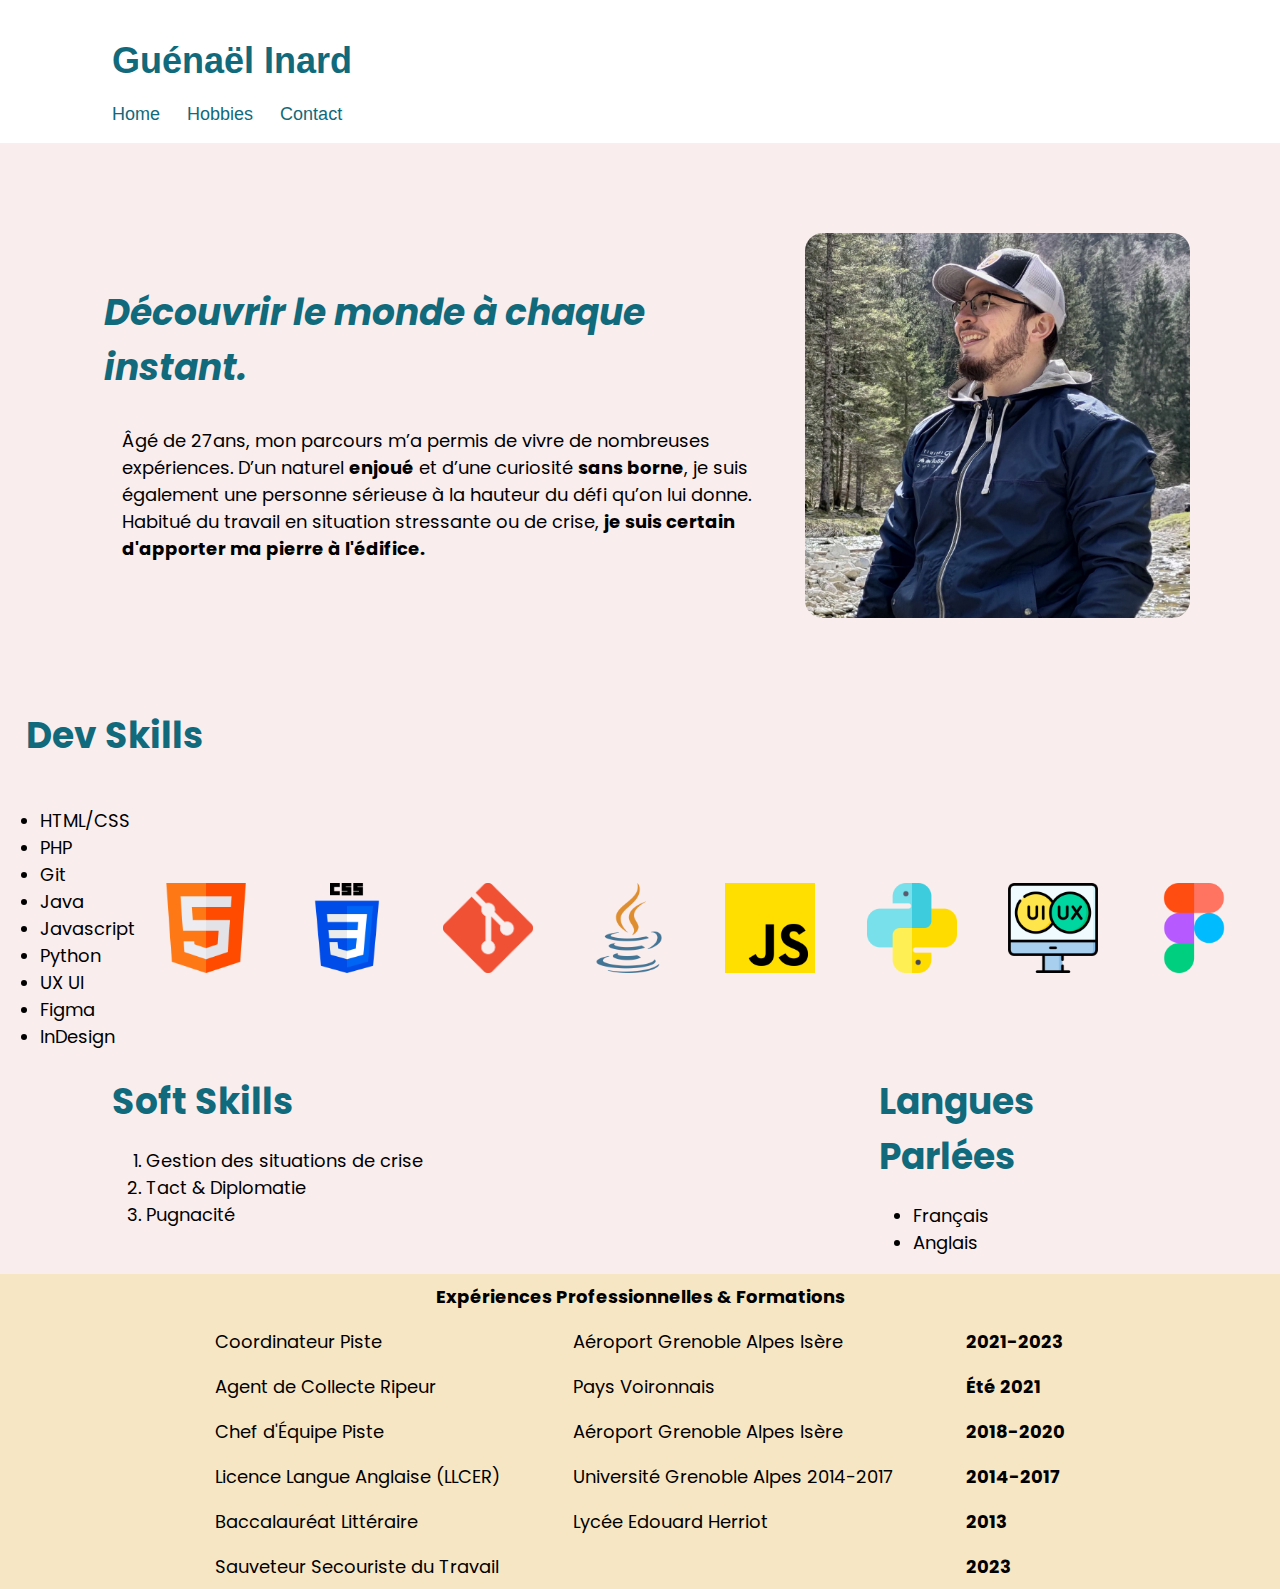
<file: WebCV/html/index.html>
<!DOCTYPE html>
<html lang="fr">

<head>
   <meta charset="utf-8">
   <title>Mon Web CV - Guénaël Inard</title>
   <meta name="viewport" content="width=device-width, initial-scale=1.0">
   <link rel="preconnect" href="https://fonts.googleapis.com">
   <link rel="preconnect" href="https://fonts.gstatic.com" crossorigin>
   <link href="https://fonts.googleapis.com/css2?family=Poppins:ital,wght@0,100;0,300;0,400;0,700;1,400&display=swap"
      rel="stylesheet">
   <link rel="stylesheet" href="../css/style.css">
</head>

<body>
   <main>
      <header>
         <h1>Guénaël Inard</h1>
         <nav>
            <a class="liens" href="index.html" title="Page d'accueil">Home</a>
            <a class="liens" href="hobby.html" title="Hobbies">Hobbies</a>
            <a class="liens" href="contact.html" title="Contact">Contact</a>
         </nav>
      </header>
      <article>
         <div class="intro">
            <div class="intro_text">
               <h2 class="italic-text">Découvrir le monde à chaque instant.</h2>
               <p>Âgé de 27ans, mon parcours m’a permis de vivre de nombreuses expériences.
                  D’un naturel <span class="bold-text">enjoué</span>
                  et d’une curiosité <span class="bold-text">sans borne</span>,
                  je suis également une personne sérieuse à la hauteur
                  du défi qu’on lui donne. Habitué du travail en situation stressante
                  ou de crise,
                  <span id="emphase-text">je suis certain d'apporter ma pierre à l'édifice.</span>
               </p>
            </div>
            <img class="photo_profil" src="../img/Photo_CV.png" alt="Guénaël Inard"
               title="Cette personne ne comprend pas comment son .bat fonctionne.">
         </div>
         <h3>Dev Skills</h3>
         <div class="dev_skills">
            <ul>
               <li>HTML/CSS</li>
               <li>PHP</li>
               <li>Git</li>
               <li>Java</li>
               <li>Javascript</li>
               <li>Python</li>
               <li>UX UI</li>
               <li>Figma</li>
               <li>InDesign</li>
            </ul>
            <img src="../img/html.jpg" alt="HTML Logo">
            <img src="../img/css-3.jpg" alt="CSS Logo">
            <img src="../img/Git.jpg" alt="Git Logo">
            <img src="../img/java.jpg" alt="Java Logo">
            <img src="../img/js.jpg" alt="Javascript Logo">
            <img src="../img/python.jpg" alt="Python Logo">
            <img src="../img/uiux.jpg" alt="UI UX Logo">
            <img src="../img/figma.jpg" alt="Figma logo">
            <img src="../img/indesign.jpg" alt="InDesign Logo">
         </div>
         <section class="softlangues">
            <div class="soft_skills">
               <h3>Soft Skills</h3>
               <ol>
                  <li>Gestion des situations de crise</li>
                  <li>Tact & Diplomatie</li>
                  <li>Pugnacité</li>
               </ol>
            </div>
            <div class="langues">
               <h3>Langues Parlées</h3>
               <ul>
                  <li>Français</li>
                  <li>Anglais</li>
               </ul>
            </div>
         </section>
         <aside>
            <div class="job">
               <table>
                  <thead>
                     <tr>
                        <th colspan="3">Expériences Professionnelles & Formations</th>
                     </tr>
                  </thead>
                  <tbody>
                     <tr>
                        <td>Coordinateur Piste</td>
                        <td>Aéroport Grenoble Alpes Isère</td>
                        <td class="bold-text">2021-2023</td>
                     </tr>
                     <tr>
                        <td>Agent de Collecte Ripeur</td>
                        <td>Pays Voironnais</td>
                        <td class="bold-text">Été 2021</td>
                     </tr>
                     <tr>
                        <td>Chef d'Équipe Piste</td>
                        <td>Aéroport Grenoble Alpes Isère</td>
                        <td class="bold-text">2018-2020</td>
                     </tr>
                     <tr>
                        <td>Licence Langue Anglaise (LLCER)</td>
                        <td>Université Grenoble Alpes 2014-2017</td>
                        <td class="bold-text">2014-2017</td>
                     </tr>
                     <tr>
                        <td>Baccalauréat Littéraire</td>
                        <td>Lycée Edouard Herriot</td>
                        <td class="bold-text">2013</td>
                     </tr>
                     <tr>
                        <td colspan="2">Sauveteur Secouriste du Travail</td>
                        <td class="bold-text">2023</td>
                     </tr>
                  </tbody>
               </table>
            </div>
         </aside>
      </article>
   </main>
</body>

</html>
</file>
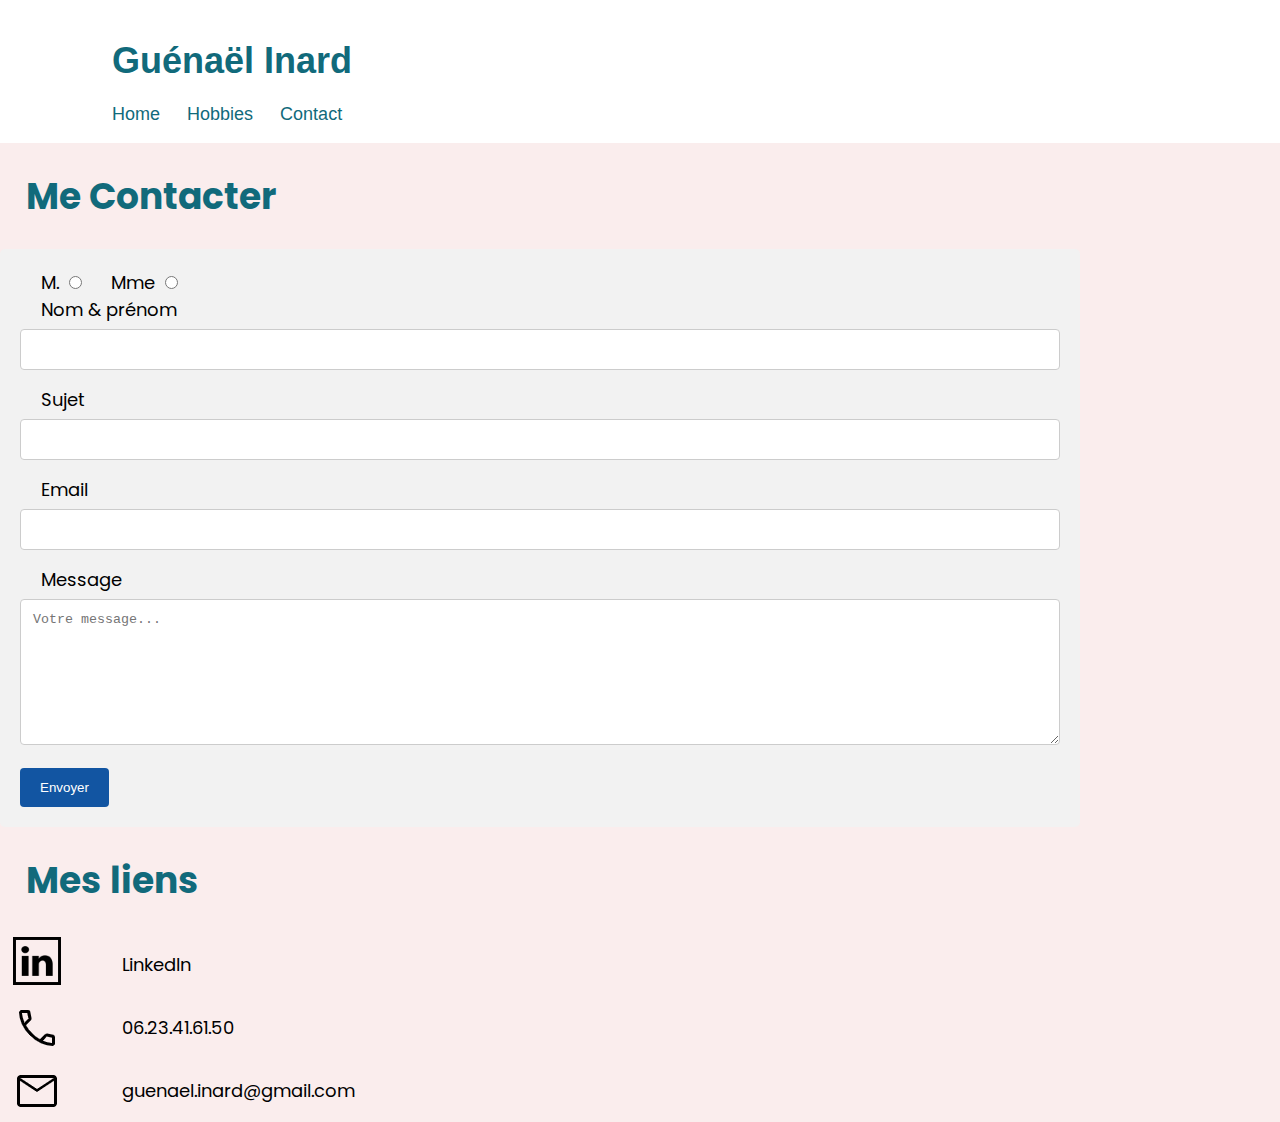
<file: WebCV/html/contact.html>
<!DOCTYPE html>
<html lang="fr">

<head>
  <meta charset="utf-8">
  <title>Mon Web CV - Guénaël Inard</title>
  <link rel="preconnect" href="https://fonts.googleapis.com">
  <link rel="preconnect" href="https://fonts.gstatic.com" crossorigin>
  <link href="https://fonts.googleapis.com/css2?family=Poppins:ital,wght@0,100;0,300;0,400;0,700;1,400&display=swap"
    rel="stylesheet">
  <link rel="stylesheet" href="../css/style.css">
</head>

<body>
  <main>
    <header>
      <h1>Guénaël Inard</h1>
      <nav>
        <a class="liens" href="index.html" title="Page d'accueil">Home</a>
        <a class="liens" href="hobby.html" title="Hobbies">Hobbies</a>
        <a class="liens" href="contact.html" title="Contact">Contact</a>
      </nav>
    </header>
    <article>
      <h2 class="me-contacter">Me Contacter</h2>
      <div class="formulaire">
        <form action="https://httpbin.org/post" method="post">
          <div>
            <label for= "civilite-monsieur">M.</label>
            <input type="radio" id="civilite-monsieur" name="civilite" value="monsieur">
            <label for= "civilite-madame">Mme</label>
            <input type="radio" id="civilite-madame" name="civilite" value="madame">
          </div>
          <label for="fname">Nom & prénom</label>
          <input type="text" id="fname" name="firstname">
          <label for="sujet">Sujet</label>
          <input type="text" id="sujet" name="sujet">
          <label for="emailAddress">Email</label>
          <input id="emailAddress" type="email" name="email">
          <label for="subject">Message</label>
          <textarea id="subject" name="subject" placeholder="Votre message..." rows="8"></textarea>
          <input type="submit" value="Envoyer">
        </form>
      </div>
    </article>
    <aside>
      <h3 class="mes-liens">Mes liens</h3>
      <div class="contact-icone">
        <div class="linkedin-icone">
          <a class="linkedin" href="https://fr.linkedin.com/in/guenael-inard-bb5754208">
            <img src="../img/linkedin.jpg" alt="Lien Profil Linkedin">
          </a>
          <p>LinkedIn</p>
        </div>
        <div class="telephone">
          <img src="../img/phone_icon.jpg" alt="Numéro de téléphone">
          <p>06.23.41.61.50</p>
        </div>
        <div class="mail-icon">
          <img src="../img/mail_icon.png" alt="Adresse Mail">
          <p>guenael.inard@gmail.com</p>
        </div>
      </div>
    </aside>
  </main>
</body>

</html>
</file>
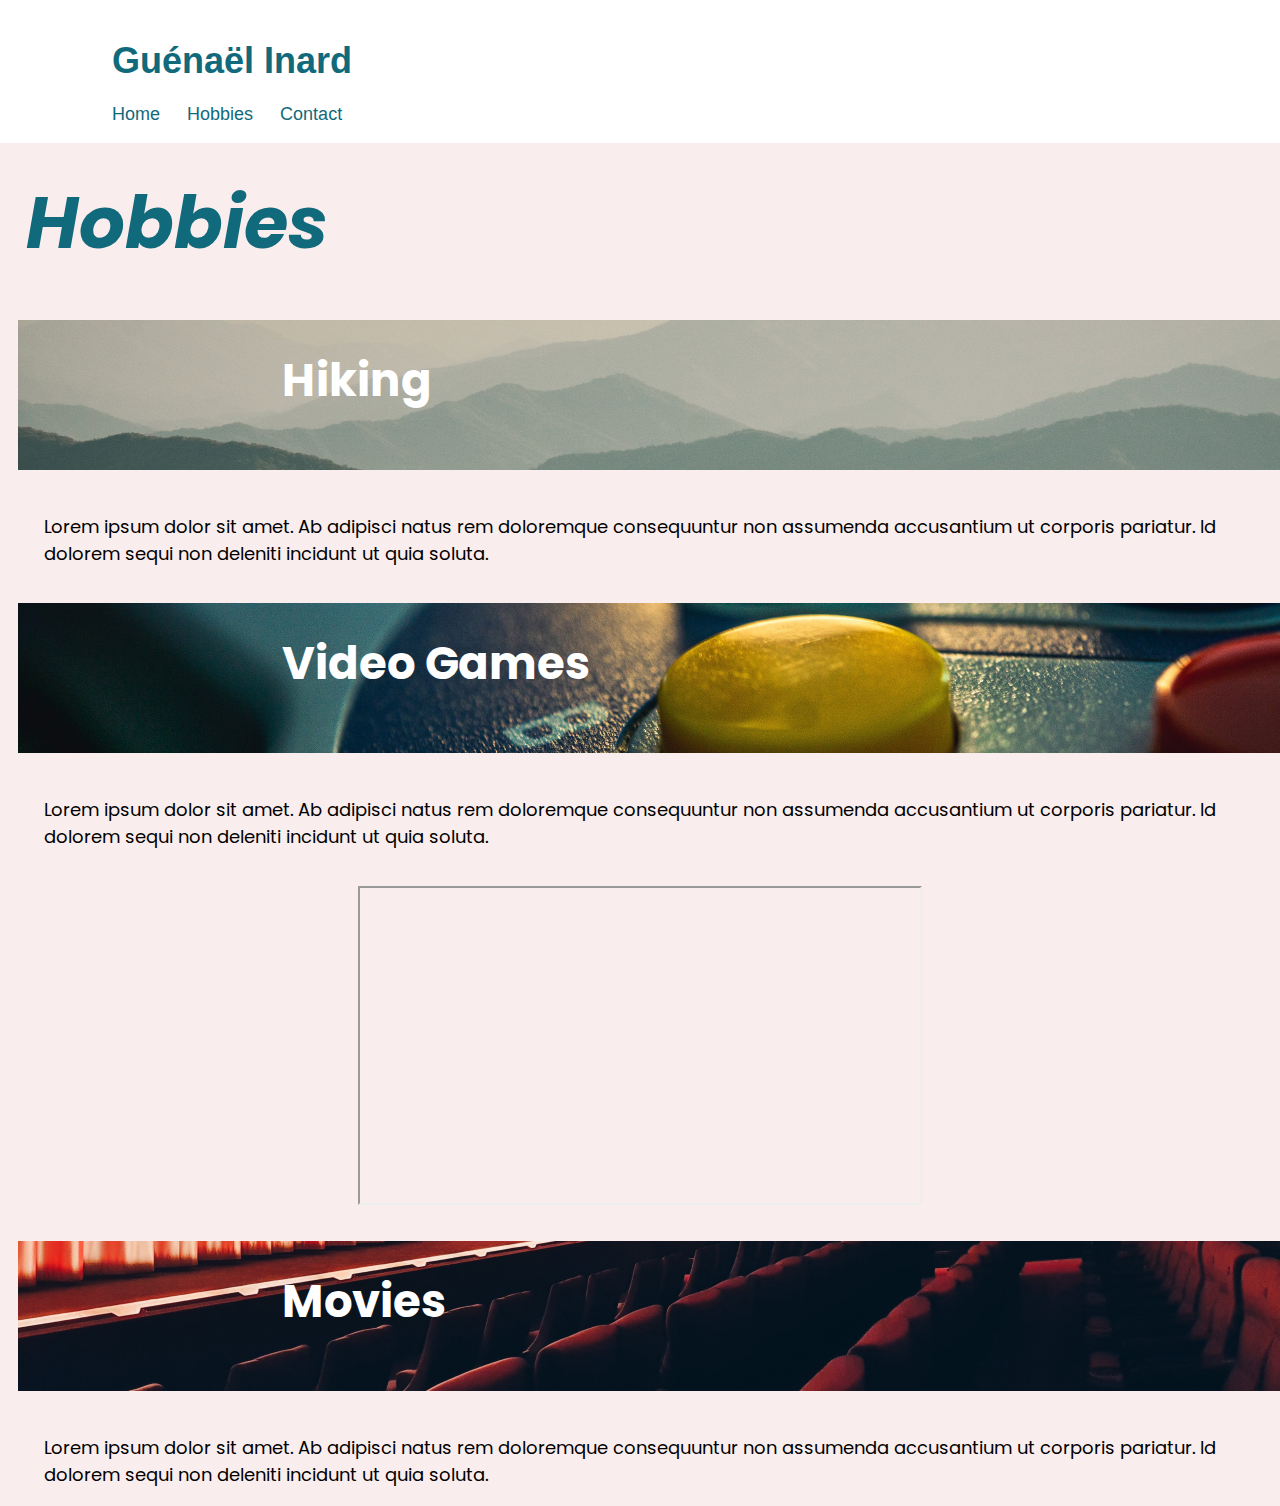
<file: WebCV/html/hobby.html>
<!DOCTYPE html>
<html lang="fr">

<head>
   <meta charset="utf-8">
   <title>Mon Web CV - Guénaël Inard</title>
   <link rel="preconnect" href="https://fonts.googleapis.com">
   <link rel="preconnect" href="https://fonts.gstatic.com" crossorigin>
   <link href="https://fonts.googleapis.com/css2?family=Poppins:ital,wght@0,100;0,300;0,400;0,700;1,400&display=swap"
      rel="stylesheet">
   <link rel="stylesheet" href="../css/style.css">
</head>

<body>
   <main>
      <header>
         <h1>Guénaël Inard</h1>
         <nav>
            <a class="liens" href="index.html" title="Page d'accueil">Home</a>
            <a class="liens" href="hobby.html" title="Hobbies">Hobbies</a>
            <a class="liens" href="contact.html" title="Contact">Contact</a>
         </nav>
      </header>
      <article>
         <h2 id="hobbies">Hobbies</h2>
         <div class="mama">
            <div>
               <img class="banner " src="../img/Hiking.jpg" alt="Chaine de montagne"
                  title="Né dans les Alpes, j'ai appris à aimer les paysages qui m'entourent.">
               <h3 class="hiking_text">Hiking</h3>
            </div>
            <p>Lorem ipsum dolor sit amet.
               Ab adipisci natus rem doloremque consequuntur non assumenda accusantium ut corporis pariatur.
               Id dolorem sequi non deleniti incidunt ut quia soluta.</p>
         </div>
         <div class="mama">
            <div>
               <img class="banner" src="../img/Video_Games.jpg" alt="Manette Playstation 4"
                  title="Depuis ma première console, cet univers me colle à la peau.">
               <h3 class="vg_text">Video Games</h3>
            </div>
            <p>Lorem ipsum dolor sit amet.
               Ab adipisci natus rem doloremque consequuntur non assumenda accusantium ut corporis pariatur.
               Id dolorem sequi non deleniti incidunt ut quia soluta.</p>
         </div>
         <div class="video_evo">
            <iframe width="560" height="315" src="https://www.youtube.com/embed/l1Mje-Cetvs"
               title="YouTube video player"
               allow="accelerometer; autoplay; clipboard-write; encrypted-media; gyroscope; picture-in-picture; web-share"
               allowfullscreen>
            </iframe>
         </div>
         <div class="mama">
            <div>
               <img class="banner" src="../img/Movies.jpg" alt="Fauteuil de cinéma"
                  title="Enfant, j'adorais qu'on me raconte une histoire ; cela n'a pas changé.">
               <h3 class="movies_text">Movies</h3>
            </div>
            <p>Lorem ipsum dolor sit amet.
               Ab adipisci natus rem doloremque consequuntur non assumenda accusantium ut corporis pariatur.
               Id dolorem sequi non deleniti incidunt ut quia soluta.</p>
         </div>

      </article>
   </main>
</body>

</html>
</file>
<file: WebCV/css/style.css>
/*----------INDEX--------*/
html {
    font-size: 18px;
}
/* Ceci est un commentaire de dingue pour GitHub.*/

body {
    background-color: #FAEDED;
    font-family: 'poppins';
    margin: 0;
    padding: 0;
    box-sizing: border-box;
    width: auto;
    align-content: center;
}

main {
    align-content: center;
    max-width: 1440px;
    min-width: fit-content;
    margin: auto auto;
}

body p {
    padding: 1em;
}

/*-Main utilisé en guise de container-*/

/*-------- Titres --------*/


h1,
h2,
h3,
h4 {
    margin: 2% 0 2% 2%;
    color: #116A7B;
    font-size: 2rem;
}

body p {
    margin: 0 0 0 2%;
}

/*-------- HEADER -------*/


header {

    padding: 1rem 5rem 1rem;
    text-align: justify;
    background: #fff;
    color: #fff;
    font-size: 1rem;
    font-family: 'Trebuchet MS', 'Lucida Sans Unicode', 'Lucida Grande', 'Lucida Sans', Arial, sans-serif;
}

/* POLICE GOOGLE FONT CHERCHER LIEN + rajouter dans p.HMTLx3-*/


.liens {
    margin: 0 0 0 2%;
    color: #116A7B;
    text-decoration: none;
}


/*-------- Intro ---------*/



.intro {
    display: grid;
    display: flex;
    grid-template-columns: 70% 30%;
    margin: 5rem;
    column-gap: 2%;
    align-items: center;
}



.photo_profil {
    max-width: 35%;
    max-height: 50%;
    border-radius: 1em;
}

/*----------- Dev Skills-------------*/


.dev_skills {
    display: flex;
    /*justify-content: space-evenly;*/
    align-items: center;
}


.dev_skills img {
    width: 5rem;
    height: 5rem;
    padding: 2%;
}


/*----------- SoftLangues------------*/

.softlangues {
    display: flex;
    justify-content: center;
    gap: 25rem;
}


/*----------------TABLEAU------------*/


table,
th,
td {
    padding: .5rem 2rem;
    border-collapse: collapse;
}

.job {
    background-color: #F7E6C4;
    display: flex;
    justify-content: center;
}


/*-----------Hobbies---------*/


.hiking_banner {
    background-image: url(/Pictures/Hiking.jpg);
    background-repeat: no-repeat;
    background-position: center;
    background-size: 500px auto;
    border: 2px dashed #333;
}

#hobbies {
    font-style: oblique;
    font-size: 4rem;
}

.mama div {
    position: relative;
}

.mama img {
    width: 100%;
    height: 150px;
    object-fit: cover;
    margin: 1em 1em 1em 1em;
}

.hiking_text,
.vg_text,
.movies_text {
    position: absolute;
    top: 10%;
    left: 20%;
    text-align: center;
    font-size: 250%;
    color: #fff;
}


.video_evo {
    margin: 1rem;
    display: flex;
    justify-content: center;
    align-self: center;
}

/*-------- Texte -------*/

.bold-text {
    font-weight: 700;
}

.italic-text {
    font-style: italic;
}

#emphase-text {
    font-weight: 700;
    font-size: 100%;
}


/*---------- Formulaire Contact-------*/


.form {
    display: flex;
    justify-content: space-evenly;
}

.formulaire {
    /* Ajouter box-sizing */
    box-sizing: border-box;
    border-radius: 5px;
    background-color: #f2f2f2;
    padding: 20px;
    width: 100%;
    max-width: 1080px;
    margin: auto 0;
}


input[type=text],
textarea,
input[type=email] {
    width: 100%;
    padding: 12px;
    border: 1px solid #ccc;
    border-radius: 4px;
    box-sizing: border-box;
    margin-top: 6px;
    margin-bottom: 16px;
    margin-right: 0px;
    margin-left: 0px;
    resize: vertical;
}

label {
    margin-right: 0px;
    margin-left: 2%;
    width: 100%;
}

input[type=submit] {
    background-color: #1255a2;
    color: white;
    padding: 12px 20px;
    border: none;
    border-radius: 4px;
    cursor: pointer;
}

.linkedin-icone img,
.telephone img .mail-icon img {
    width: 48px;
    height: 48px;

}


.linkedin-icone,
.telephone,
.mail-icon {
    display: flex;
    flex: auto;
    gap: 1rem;
    margin-left: 1%;
    align-items: center;
}
</file>
